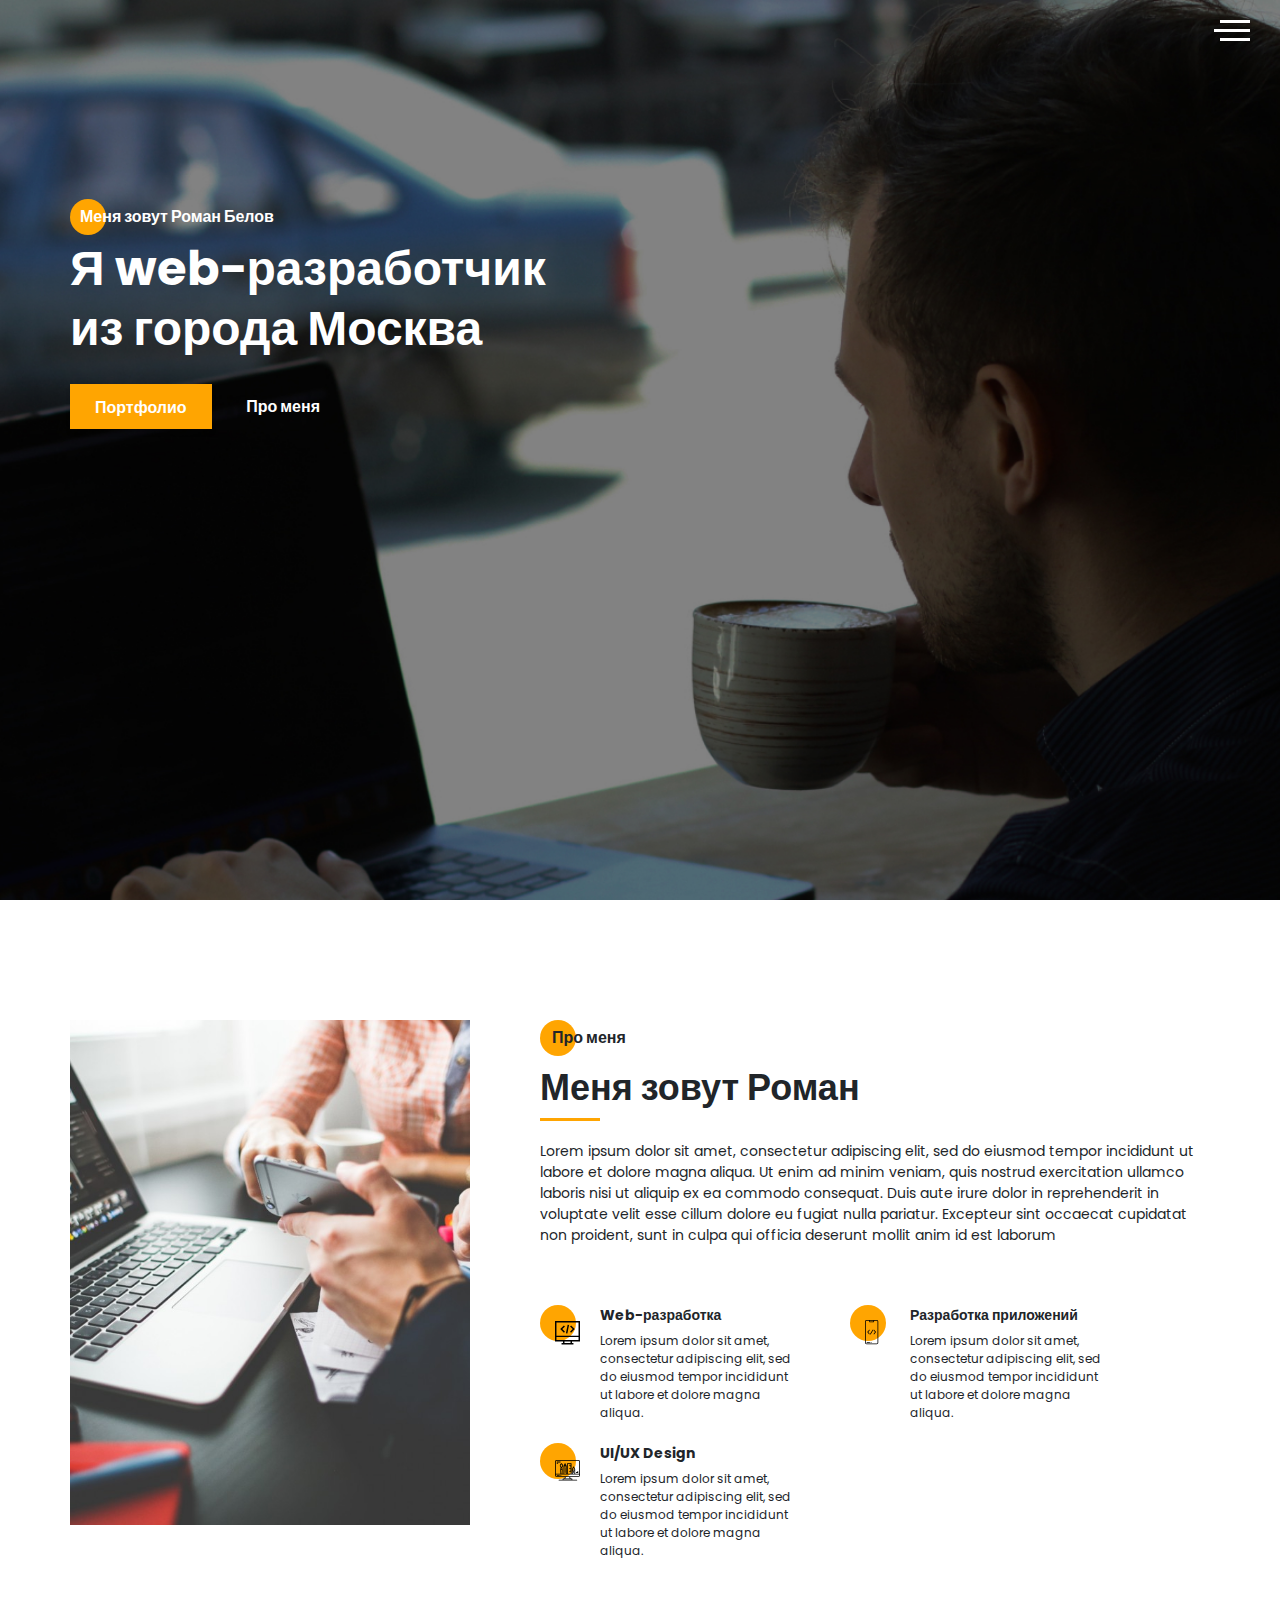
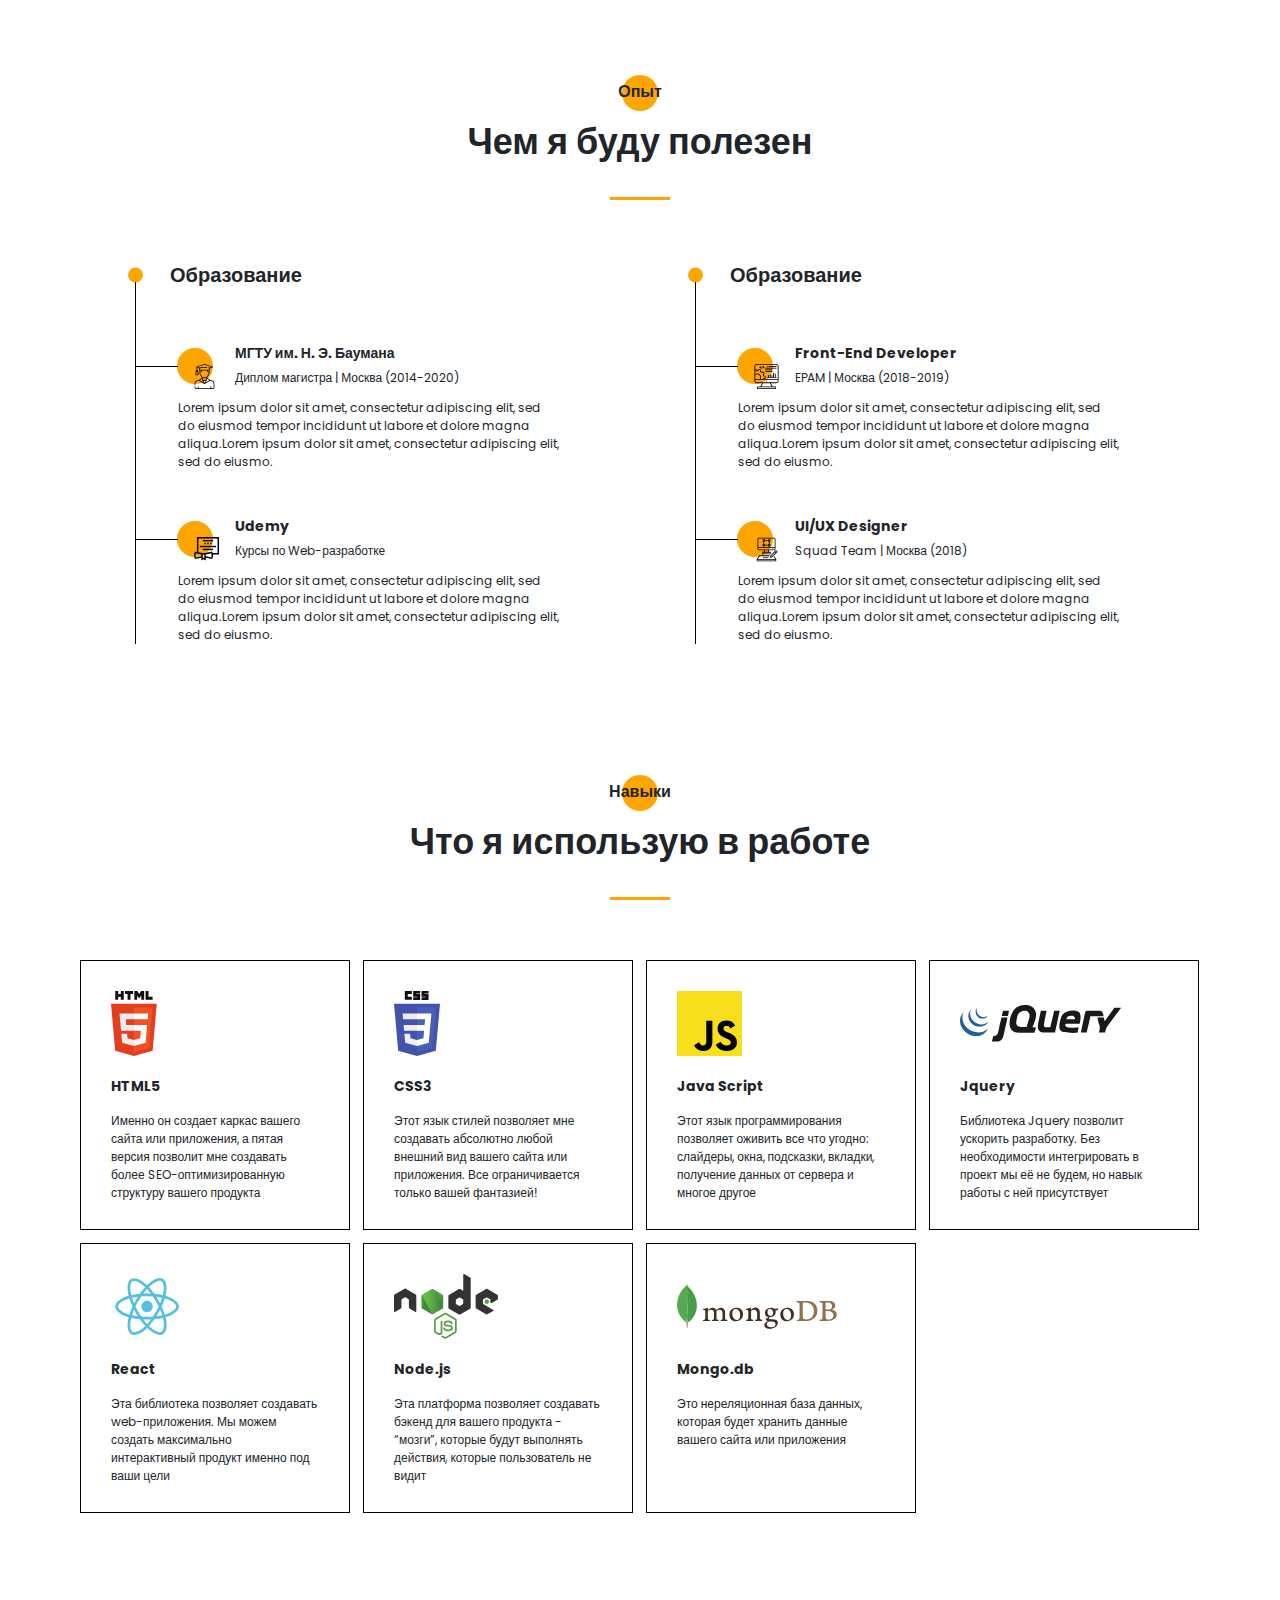
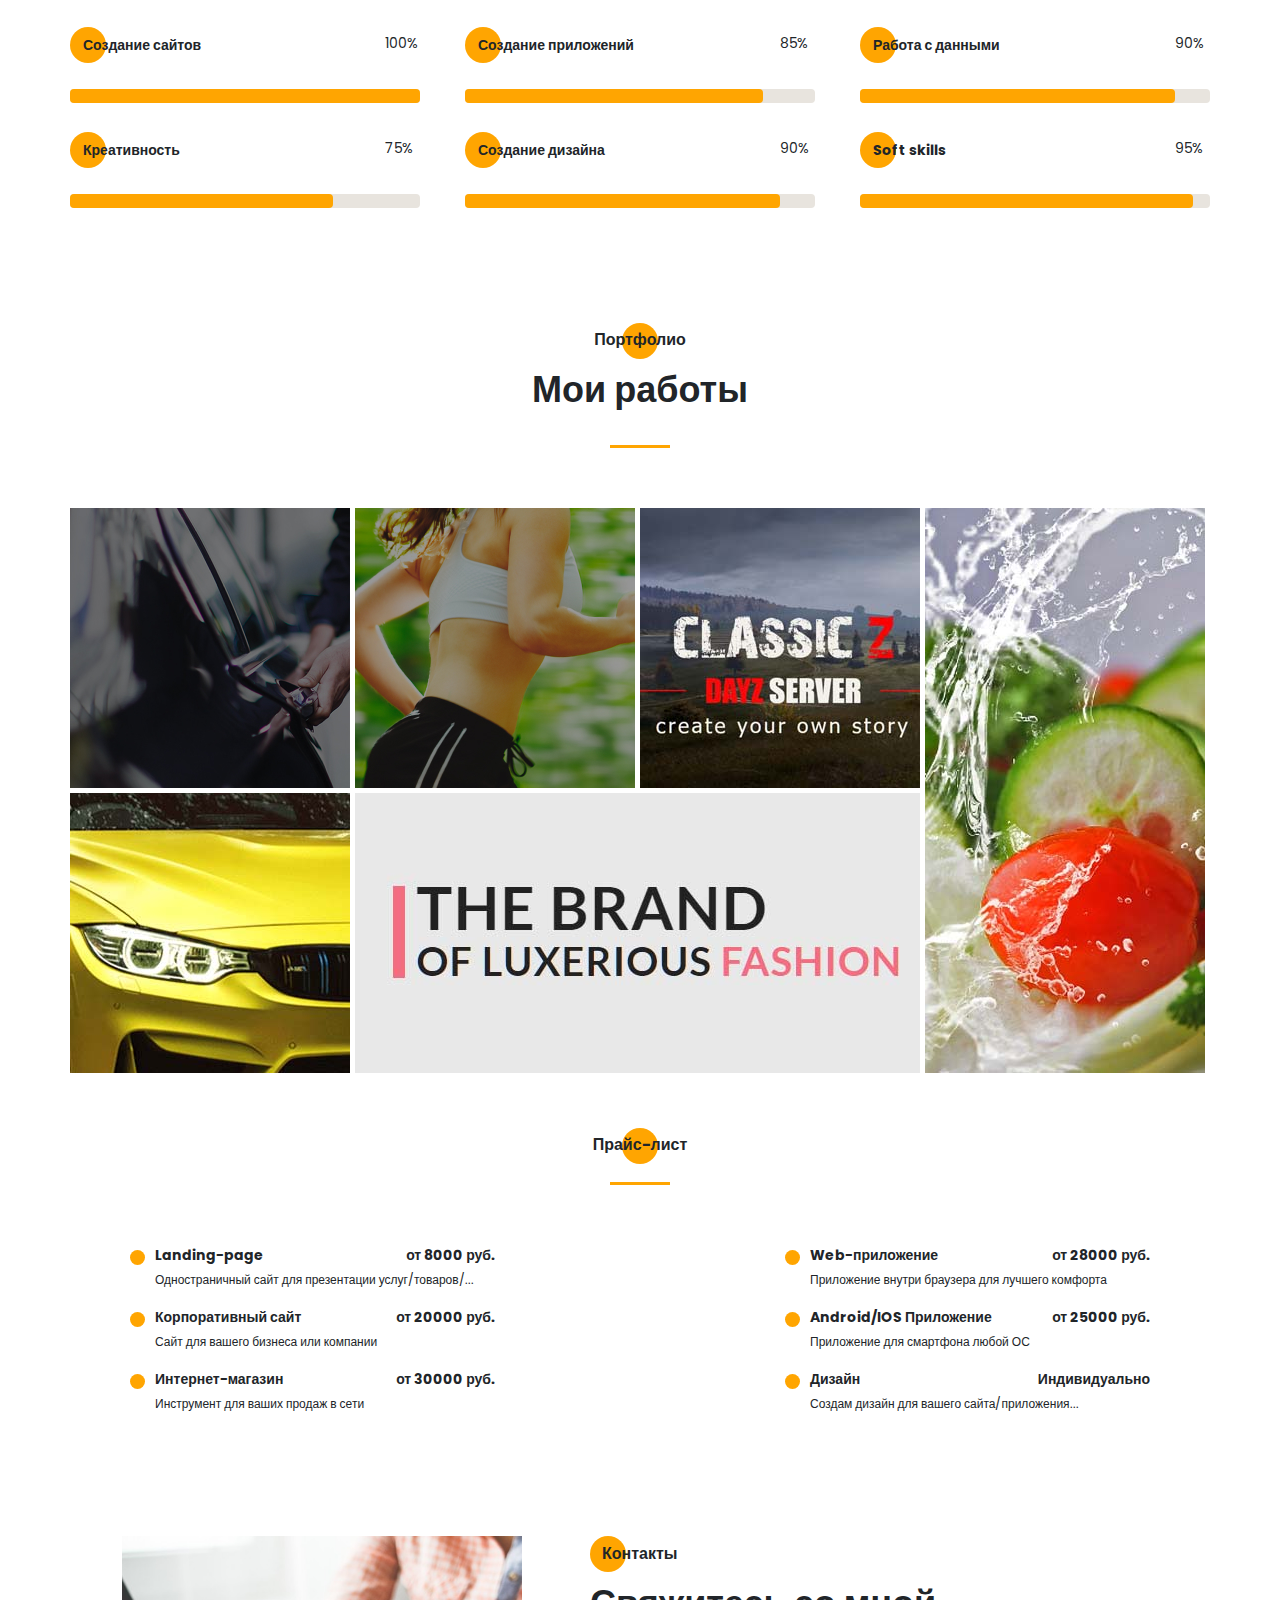
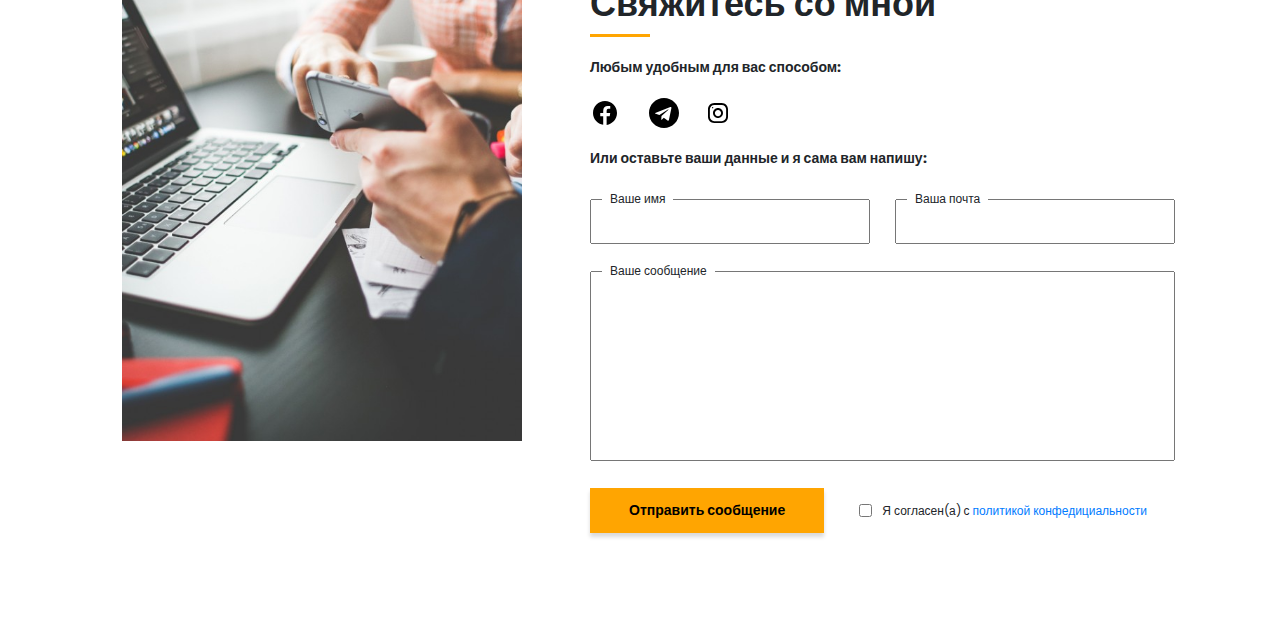
<file: index.html>
<!DOCTYPE html><html lang="ru"><head><meta charset="UTF-8"><meta name="viewport" content="width=device-width,initial-scale=1"><meta http-equiv="X-UA-Compatible" content="ie=edge"><title>Portfolio</title><meta name="title" content="Мое портфолио"><meta name="description" content="Здесь вы сможете ознакомиться с моими работами и узнать больше обо мне"><!-- Open Graph / Facebook --><meta property="og:type" content="website"><meta property="og:url" content="https://metatags.io/"><meta property="og:title" content="Мое портфолио"><meta property="og:description" content="Здесь вы сможете ознакомиться с моими работами и узнать больше обо мне"><meta property="og:image" content="https://metatags.io/assets/meta-tags-16a33a6a8531e519cc0936fbba0ad904e52d35f34a46c97a2c9f6f7dd7d336f2.png"><!-- Twitter --><meta property="twitter:card" content="summary_large_image"><meta property="twitter:url" content="https://metatags.io/"><meta property="twitter:title" content="Мое портфолио"><meta property="twitter:description" content="Здесь вы сможете ознакомиться с моими работами и узнать больше обо мне"><meta property="twitter:image" content="https://metatags.io/assets/meta-tags-16a33a6a8531e519cc0936fbba0ad904e52d35f34a46c97a2c9f6f7dd7d336f2.png"><!-- Favicon  --><link rel="apple-touch-icon" sizes="57x57" href="icons/favicon//apple-icon-57x57.png"><link rel="apple-touch-icon" sizes="60x60" href="icons/favicon//apple-icon-60x60.png"><link rel="apple-touch-icon" sizes="72x72" href="icons/favicon//apple-icon-72x72.png"><link rel="apple-touch-icon" sizes="76x76" href="icons/favicon//apple-icon-76x76.png"><link rel="apple-touch-icon" sizes="114x114" href="icons/favicon//apple-icon-114x114.png"><link rel="apple-touch-icon" sizes="120x120" href="icons/favicon//apple-icon-120x120.png"><link rel="apple-touch-icon" sizes="144x144" href="icons/favicon//apple-icon-144x144.png"><link rel="apple-touch-icon" sizes="152x152" href="icons/favicon//apple-icon-152x152.png"><link rel="apple-touch-icon" sizes="180x180" href="icons/favicon//apple-icon-180x180.png"><link rel="icon" type="image/png" sizes="192x192" href="icons/favicon//android-icon-192x192.png"><link rel="icon" type="image/png" sizes="32x32" href="icons/favicon//favicon-32x32.png"><link rel="icon" type="image/png" sizes="96x96" href="icons/favicon//favicon-96x96.png"><link rel="icon" type="image/png" sizes="16x16" href="icons/favicon//favicon-16x16.png"><link rel="manifest" href="icons/favicon//manifest.json"><meta name="msapplication-TileColor" content="#ffffff"><meta name="msapplication-TileImage" content="icons/favicon//ms-icon-144x144.png"><meta name="theme-color" content="#ffffff"><link rel="stylesheet" href="css/style.min.css"></head><body><aside class="sidepanel"><a href="" class="sidepanel__link"><svg width="20" height="20" viewBox="0 0 20 20" fill="none" xmlns="http://www.w3.org/2000/svg"><path d="M-7.46167e-07 2.92969L-1.28061e-07 17.0703C-5.74539e-08 18.6856 1.31439 20 2.92969 20L17.0703 20C18.6856 20 20 18.6856 20 17.0703L20 11.1719L12.9297 11.1719L12.9297 13.5156L9.41406 13.5156L9.41406 11.1719L7.03125 11.1719C5.09262 11.1719 3.51562 9.59488 3.51562 7.65625L3.51562 4.10156L7.03125 4.10156L7.03125 7.65625L9.41406 7.65625L9.41406 4.10156L12.9297 4.6875L12.9297 7.65625L20 7.65625L20 2.92969C20 1.31439 18.6856 -8.16774e-07 17.0703 -7.46167e-07L2.92969 -1.28061e-07C1.31439 -5.74539e-08 -8.16774e-07 1.31439 -7.46167e-07 2.92969Z" fill="#a59f9f"/></svg> </a><a href="" class="sidepanel__link"><svg width="20" height="20" viewBox="0 0 20 20" fill="none" xmlns="http://www.w3.org/2000/svg"><path d="M-6.01032e-07 6.25L-2.73196e-07 13.75C-1.22337e-07 17.2012 2.79875 20 6.25 20L13.75 20C17.2013 20 20 17.2012 20 13.75L20 6.25C20 2.79875 17.2012 -7.51891e-07 13.75 -6.01032e-07L6.25 -2.73196e-07C2.79875 -1.22337e-07 -7.51891e-07 2.79875 -6.01032e-07 6.25ZM13.75 1.875C16.1625 1.875 18.125 3.8375 18.125 6.25L18.125 13.75C18.125 16.1625 16.1625 18.125 13.75 18.125L6.25 18.125C3.8375 18.125 1.875 16.1625 1.875 13.75L1.875 6.25C1.875 3.8375 3.8375 1.875 6.25 1.875L13.75 1.875Z" fill="#a59f9f"/><path d="M5 10C5 12.7612 7.23875 15 10 15C12.7613 15 15 12.7612 15 10C15 7.23875 12.7612 5 10 5C7.23875 5 5 7.23875 5 10ZM13.125 10C13.125 11.7225 11.7225 13.125 10 13.125C8.27625 13.125 6.875 11.7225 6.875 10C6.875 8.2775 8.27625 6.875 10 6.875C11.7225 6.875 13.125 8.2775 13.125 10Z" fill="#a59f9f"/><path d="M5.29123 4.625C5.29123 4.25704 4.99295 3.95875 4.62499 3.95875C4.25703 3.95875 3.95874 4.25704 3.95874 4.625C3.95874 4.99296 4.25703 5.29125 4.62499 5.29125C4.99295 5.29125 5.29123 4.99296 5.29123 4.625Z" fill="#a59f9f"/></svg></a><a href="" class="sidepanel__link"><svg width="19" height="20" viewBox="0 0 19 20" fill="none" xmlns="http://www.w3.org/2000/svg"><path d="M-4.37114e-07 9.99951C-1.95608e-07 15.5245 4.36167 19.9995 9.74107 19.9995C14.0457 19.9995 17.6962 17.1345 18.9832 13.162C19.0749 12.662 18.7734 12.4787 18.5148 12.4787C18.2835 12.4787 17.6706 12.487 16.8585 12.4912C17.4459 15.2728 15.5517 15.8595 15.5517 15.8595C14.4274 16.3145 14.1267 16.972 14.1267 16.972C13.5228 17.8778 13.5352 16.902 13.5352 16.902C13.603 15.8978 14.5389 15.3703 14.5389 15.3703C16.0283 14.4787 15.5979 13.0295 15.3493 12.4578C14.719 12.3678 14.2903 12.1103 14.0466 11.8245C13.8029 14.0453 12.9652 16.3795 9.23304 16.3795C8.16988 16.3795 7.30085 15.992 6.61933 15.3503C6.37316 15.4628 5.3827 15.8003 4.04116 15.2628C4.04116 15.2628 3.78012 14.4253 5.03988 12.5128C4.82345 11.7128 4.71606 10.8628 4.7111 10.0128C4.71606 9.16284 4.82345 8.31285 5.03988 7.51284C3.78012 5.61285 4.04116 4.77535 4.04116 4.77535C5.3827 4.23785 6.37316 4.57534 6.61933 4.67535C7.30085 4.03785 8.16988 3.65035 9.23304 3.65035C12.9752 3.65035 13.7987 5.98784 14.0383 8.21284C14.3307 7.86284 14.928 7.53784 15.8408 7.53784C17.1444 7.53784 18.1918 7.55034 18.5082 7.55034C18.7635 7.55034 19.0683 7.37534 18.9708 6.86284C17.692 2.86201 14.0391 -0.000488895 9.74107 -0.000488707C4.36167 -0.000488472 -6.7851e-07 4.47701 -4.37114e-07 9.99951Z" fill="#a59f9f"/></svg></a><div class="sidepanel__divider"></div><div class="sidepanel__text"><span>Социальные сети</span></div></aside><div class="menu"><div class="menu__block"><div class="menu__close"><svg width="29" height="30" viewBox="0 0 29 30" fill="none" xmlns="http://www.w3.org/2000/svg"><path d="M17.1568 14.5231L28.4489 3.23075C29.1837 2.49623 29.1837 1.30861 28.4489 0.574085C27.7144 -0.160437 26.5267 -0.160437 25.7922 0.574085L14.4998 11.8665L3.20781 0.574085C2.47295 -0.160437 1.28567 -0.160437 0.551149 0.574085C-0.183716 1.30861 -0.183716 2.49623 0.551149 3.23075L11.8432 14.5231L0.551149 25.8155C-0.183716 26.55 -0.183716 27.7376 0.551149 28.4721C0.917206 28.8385 1.39852 29.0226 1.87948 29.0226C2.36045 29.0226 2.84141 28.8385 3.20781 28.4721L14.4998 17.1798L25.7922 28.4721C26.1586 28.8385 26.6396 29.0226 27.1205 29.0226C27.6015 29.0226 28.0825 28.8385 28.4489 28.4721C29.1837 27.7376 29.1837 26.55 28.4489 25.8155L17.1568 14.5231Z" fill="black"/></svg></div><nav><ul class="menu__list"><li class="menu__link"><a href="#">ПРО МЕНЯ</a></li><li class="menu__link"><a href="#">МОЙ ОПЫТ</a></li><li class="menu__link"><a href="#">МОИ НАВЫКИ</a></li><li class="menu__link"><a href="#">МОИ РАБОТЫ</a></li><li class="menu__link"><a href="#">ПРАЙС-ЛИСТ</a></li><li class="menu__link"><a href="#">КОНТАКТЫ</a></li></ul></nav><div class="menu__social"><a href="#"><svg width="20" height="19" viewBox="0 0 20 19" fill="none" xmlns="http://www.w3.org/2000/svg"><path d="M10 0C4.475 0 0 4.36167 0 9.74107C0 14.0457 2.865 17.6962 6.8375 18.9832C7.3375 19.0749 7.52083 18.7734 7.52083 18.5148C7.52083 18.2835 7.5125 17.6706 7.50833 16.8585C4.72667 17.4459 4.14 15.5517 4.14 15.5517C3.685 14.4274 3.0275 14.1267 3.0275 14.1267C2.12167 13.5228 3.0975 13.5352 3.0975 13.5352C4.10167 13.603 4.62917 14.5389 4.62917 14.5389C5.52083 16.0283 6.97 15.5979 7.54167 15.3493C7.63167 14.719 7.88917 14.2903 8.175 14.0466C5.95417 13.8029 3.62 12.9652 3.62 9.23304C3.62 8.16988 4.0075 7.30085 4.64917 6.61934C4.53667 6.37317 4.19917 5.3827 4.73667 4.04116C4.73667 4.04116 5.57417 3.78012 7.48667 5.03988C8.28667 4.82345 9.13667 4.71606 9.98667 4.7111C10.8367 4.71606 11.6867 4.82345 12.4867 5.03988C14.3867 3.78012 15.2242 4.04116 15.2242 4.04116C15.7617 5.3827 15.4242 6.37317 15.3242 6.61934C15.9617 7.30085 16.3492 8.16988 16.3492 9.23304C16.3492 12.9752 14.0117 13.7987 11.7867 14.0383C12.1367 14.3307 12.4617 14.928 12.4617 15.8408C12.4617 17.1444 12.4492 18.1918 12.4492 18.5082C12.4492 18.7635 12.6242 19.0683 13.1367 18.9708C17.1375 17.692 20 14.0391 20 9.74107C20 4.36167 15.5225 0 10 0Z" fill="white"/></svg> </a><a href="#"><svg width="20" height="20" viewBox="0 0 20 20" fill="none" xmlns="http://www.w3.org/2000/svg"><path d="M-6.01032e-07 6.25L-2.73196e-07 13.75C-1.22337e-07 17.2012 2.79875 20 6.25 20L13.75 20C17.2013 20 20 17.2012 20 13.75L20 6.25C20 2.79875 17.2012 -7.51891e-07 13.75 -6.01032e-07L6.25 -2.73196e-07C2.79875 -1.22337e-07 -7.51891e-07 2.79875 -6.01032e-07 6.25ZM13.75 1.875C16.1625 1.875 18.125 3.8375 18.125 6.25L18.125 13.75C18.125 16.1625 16.1625 18.125 13.75 18.125L6.25 18.125C3.8375 18.125 1.875 16.1625 1.875 13.75L1.875 6.25C1.875 3.8375 3.8375 1.875 6.25 1.875L13.75 1.875Z" fill="white"/><path d="M5 10C5 12.7612 7.23875 15 10 15C12.7613 15 15 12.7612 15 10C15 7.23875 12.7612 5 10 5C7.23875 5 5 7.23875 5 10ZM13.125 10C13.125 11.7225 11.7225 13.125 10 13.125C8.27625 13.125 6.875 11.7225 6.875 10C6.875 8.2775 8.27625 6.875 10 6.875C11.7225 6.875 13.125 8.2775 13.125 10Z" fill="white"/><path d="M5.29123 4.625C5.29123 4.25704 4.99295 3.95875 4.62499 3.95875C4.25703 3.95875 3.95874 4.25704 3.95874 4.625C3.95874 4.99296 4.25703 5.29125 4.62499 5.29125C4.99295 5.29125 5.29123 4.99296 5.29123 4.625Z" fill="white"/></svg> </a><a href="#"><svg width="20" height="20" viewBox="0 0 20 20" fill="none" xmlns="http://www.w3.org/2000/svg"><path d="M17.0698 0L2.9292 0C1.3139 0 -0.000488281 1.31439 -0.000488281 2.92969L-0.000488281 17.0703C-0.000488281 18.6856 1.3139 20 2.9292 20L8.82764 20L8.82764 12.9297L6.48389 12.9297L6.48389 9.41406L8.82764 9.41406L8.82764 7.03125C8.82764 5.09262 10.4046 3.51563 12.3433 3.51563L15.8979 3.51563L15.8979 7.03125L12.3433 7.03125L12.3433 9.41406L15.8979 9.41406L15.312 12.9297L12.3433 12.9297L12.3433 20L17.0698 20C18.6851 20 19.9995 18.6856 19.9995 17.0703L19.9995 2.92969C19.9995 1.31439 18.6851 0 17.0698 0Z" fill="white"/></svg></a></div></div><div class="menu__overlay"></div></div><section class="promo"><div class="hamburger"><span></span> <span class="long"></span> <span></span></div><div class="container"><div class="title title_fz16 promo__subtitle">Меня зовут Роман Белов</div><h1 class="title title_fz48 promo__title">Я web-разработчик из города Москва</h1><div class="promo__btns"><a href="#" class="promo__link btn">Портфолио</a> <a href="#" class="promo__link">Про меня</a></div></div></section><section class="about"><div class="container"><div class="about__wrapper"><div class="about__photo"><img src="img/pexels-photo.jpg" alt="photo"></div><div class="about__descr"><h2 class="title title_fz16 about__title">Про меня</h2><div class="title title_fz36 about__subtitle">Меня зовут Роман</div><div class="divider"></div><p class="about__text">Lorem ipsum dolor sit amet, consectetur adipiscing elit, sed do eiusmod tempor incididunt ut labore et dolore magna aliqua. Ut enim ad minim veniam, quis nostrud exercitation ullamco laboris nisi ut aliquip ex ea commodo consequat. Duis aute irure dolor in reprehenderit in voluptate velit esse cillum dolore eu fugiat nulla pariatur. Excepteur sint occaecat cupidatat non proident, sunt in culpa qui officia deserunt mollit anim id est laborum</p></div><div class="about__skills"><div class="about__skills-item"><div class="about__skills-circle"><img src="icons/about_me/web_development.svg" alt="web-dev"></div><div><div class="title title_fz14">Web-разработка</div><div class="about__skills-text">Lorem ipsum dolor sit amet, consectetur adipiscing elit, sed do eiusmod tempor incididunt ut labore et dolore magna aliqua.</div></div></div><div class="about__skills-item"><div class="about__skills-circle"><img src="icons/about_me/mobile_dev.svg" alt="mobile-dev"></div><div><div class="title title_fz14">Разработка приложений</div><div class="about__skills-text">Lorem ipsum dolor sit amet, consectetur adipiscing elit, sed do eiusmod tempor incididunt ut labore et dolore magna aliqua.</div></div></div><div class="about__skills-item"><div class="about__skills-circle"><img src="icons/about_me/design.svg" alt="web-dev"></div><div><div class="title title_fz14">UI/UX Design</div><div class="about__skills-text">Lorem ipsum dolor sit amet, consectetur adipiscing elit, sed do eiusmod tempor incididunt ut labore et dolore magna aliqua.</div></div></div></div></div></div></section><section class="resume"><div class="container"><h2 class="title title_fz16 title__section-title">Опыт</h2><div class="title title_fz36 title__section-subtitle">Чем я буду полезен</div><div class="divider"></div><div class="resume__wrapper"><div class="resume__column"><h3 class="title title_fz20 resume__column-title">Образование</h3><ul><li><div class="resume__item"><div class="resume__item-head"><div class="resume__item-icon"><img src="icons/experience/university.svg" alt="university"></div><h4 class="title title_fz14">МГТУ им. Н. Э. Баумана</h4><div class="resume__item-location">Диплом магистра | Москва (2014-2020)</div></div><div class="resume__item-body">Lorem ipsum dolor sit amet, consectetur adipiscing elit, sed do eiusmod tempor incididunt ut labore et dolore magna aliqua.Lorem ipsum dolor sit amet, consectetur adipiscing elit, sed do eiusmo.</div></div></li><li><div class="resume__item"><div class="resume__item-head"><div class="resume__item-icon"><img src="icons/experience/courses.svg" alt="university"></div><h4 class="title title_fz14">Udemy</h4><div class="resume__item-location">Курсы по Web-разработке</div></div><div class="resume__item-body">Lorem ipsum dolor sit amet, consectetur adipiscing elit, sed do eiusmod tempor incididunt ut labore et dolore magna aliqua.Lorem ipsum dolor sit amet, consectetur adipiscing elit, sed do eiusmo.</div></div></li></ul></div><div class="resume__column"><h3 class="title title_fz20 resume__column-title">Образование</h3><ul><li><div class="resume__item"><div class="resume__item-head"><div class="resume__item-icon"><img src="icons/experience/developer.svg" alt="university"></div><h4 class="title title_fz14">Front-End Developer</h4><div class="resume__item-location">EPAM | Москва (2018-2019)</div></div><div class="resume__item-body">Lorem ipsum dolor sit amet, consectetur adipiscing elit, sed do eiusmod tempor incididunt ut labore et dolore magna aliqua.Lorem ipsum dolor sit amet, consectetur adipiscing elit, sed do eiusmo.</div></div></li><li><div class="resume__item"><div class="resume__item-head"><div class="resume__item-icon"><img src="icons/experience/designer.svg" alt="university"></div><h4 class="title title_fz14">UI/UX Designer</h4><div class="resume__item-location">Squad Team | Москва (2018)</div></div><div class="resume__item-body">Lorem ipsum dolor sit amet, consectetur adipiscing elit, sed do eiusmod tempor incididunt ut labore et dolore magna aliqua.Lorem ipsum dolor sit amet, consectetur adipiscing elit, sed do eiusmo.</div></div></li></ul></div><div class="resume__column"></div></div></div></section><section class="skills"><div class="container"><h2 class="title title_fz16 title__section-title">Навыки</h2><div class="title title_fz36 title__section-subtitle">Что я использую в работе</div><div class="divider"></div><div class="skills__items"><div class="skills__item"><div class="skills__item-img"><img src="icons/skills/html5.svg" alt="html5"></div><h3 class="title title_fz14">HTML5</h3><p>Именно он создает каркас вашего сайта или приложения, а пятая версия позволит мне создавать более SEO-оптимизированную структуру вашего продукта</p></div><div class="skills__item"><div class="skills__item-img"><img src="icons/skills/css3.svg" alt="css3"></div><h3 class="title title_fz14">CSS3</h3><p>Этот язык стилей позволяет мне создавать абсолютно любой внешний вид вашего сайта или приложения. Все ограничивается только вашей фантазией!</p></div><div class="skills__item"><div class="skills__item-img"><img src="icons/skills/js.svg" alt="java script"></div><h3 class="title title_fz14">Java Script</h3><p>Этот язык программирования позволяет оживить все что угодно: слайдеры, окна, подсказки, вкладки, получение данных от сервера и многое другое</p></div><div class="skills__item"><div class="skills__item-img"><img src="icons/skills/jquery.svg" alt="Jquery"></div><h3 class="title title_fz14">Jquery</h3><p>Библиотека Jquery позволит ускорить разработку. Без необходимости интегрировать в проект мы её не будем, но навык работы с ней присутствует</p></div><div class="skills__item"><div class="skills__item-img"><img src="icons/skills/react.svg" alt="React"></div><h3 class="title title_fz14">React</h3><p>Эта библиотека позволяет создавать web-приложения. Мы можем создать максимально интерактивный продукт именно под ваши цели</p></div><div class="skills__item"><div class="skills__item-img"><img src="icons/skills/node.js.svg" alt="Node.js"></div><h3 class="title title_fz14">Node.js</h3><p>Эта платформа позволяет создавать бэкенд для вашего продукта - “мозги”, которые будут выполнять действия, которые пользователь не видит</p></div><div class="skills__item"><div class="skills__item-img"><img src="icons/skills/mongo.db.svg" alt="Mongo.db"></div><h3 class="title title_fz14">Mongo.db</h3><p>Это нереляционная база данных, которая будет хранить данные вашего сайта или приложения</p></div></div><div class="skills__ratings"><div class="skills__ratings-item"><div class="title title_fz14 skills__ratings-title">Создание сайтов</div><div class="skills__ratings-counter">100%</div><div class="skills__ratings-line"><span></span></div></div><div class="skills__ratings-item"><div class="title title_fz14 skills__ratings-title">Создание приложений</div><div class="skills__ratings-counter">85%</div><div class="skills__ratings-line"><span></span></div></div><div class="skills__ratings-item"><div class="title title_fz14 skills__ratings-title">Работа с данными</div><div class="skills__ratings-counter">90%</div><div class="skills__ratings-line"><span></span></div></div><div class="skills__ratings-item"><div class="title title_fz14 skills__ratings-title">Креативность</div><div class="skills__ratings-counter">75%</div><div class="skills__ratings-line"><span></span></div></div><div class="skills__ratings-item"><div class="title title_fz14 skills__ratings-title">Создание дизайна</div><div class="skills__ratings-counter">90%</div><div class="skills__ratings-line"><span></span></div></div><div class="skills__ratings-item"><div class="title title_fz14 skills__ratings-title">Soft skills</div><div class="skills__ratings-counter">95%</div><div class="skills__ratings-line"><span style="width: 95%"></span></div></div></div></div></section><section class="portfolio"><div class="container"><h2 class="title title_fz16 title__section-title">Портфолио</h2><div class="title title_fz36 title__section-subtitle">Мои работы</div><div class="divider"></div><div class="portfolio__wrapper"><a href="portfolio/Uber/index.html" class="portfolio__item"><img src="img/works/uber.jpg" alt="uber"> </a><a href="portfolio/Watch/index.html" class="portfolio__item"><img src="img/works/pulse.jpg" alt="pulse"> </a><a href="portfolio/dayz/index.html" class="portfolio__item"><img src="img/works/dayz.jpg" alt="test"> </a><a href="portfolio/Food/index.html" class="portfolio__item vertical"><img src="img/works/Food.jpg" alt="test"> </a><a href="portfolio/taxi/index.html" class="portfolio__item"><img src="img/works//taxi.jpg" alt="test"> </a><a href="portfolio/Shop/index.html" class="portfolio__item horizonal"><img src="img/works/shop.jpg" alt="test"></a></div></div></section><section class="price"><div class="container"><h2 class="title title_fz16 title__section-title">Прайс-лист</h2><div class="divider"></div><div class="price__wrapper"><div class="price__item"><div class="price__type">Landing-page</div><div class="price__count">от 8000 руб.</div><div class="price__descr">Одностраничный сайт для презентации услуг/товаров/...</div></div><div class="price__item"><div class="price__type">Web-приложение</div><div class="price__count">от 28000 руб.</div><div class="price__descr">Приложение внутри браузера для лучшего комфорта</div></div><div class="price__item"><div class="price__type">Корпоративный сайт</div><div class="price__count">от 20000 руб.</div><div class="price__descr">Сайт для вашего бизнеса или компании</div></div><div class="price__item"><div class="price__type">Android/IOS Приложение</div><div class="price__count">от 25000 руб.</div><div class="price__descr">Приложение для смартфона любой ОС</div></div><div class="price__item"><div class="price__type">Интернет-магазин</div><div class="price__count">от 30000 руб.</div><div class="price__descr">Инструмент для ваших продаж в сети</div></div><div class="price__item"><div class="price__type">Дизайн</div><div class="price__count">Индивидуально</div><div class="price__descr">Создам дизайн для вашего сайта/приложения...</div></div></div></div></section><section class="contacts"><div class="container"><div class="contacts__wrapper"><div class="about__photo"><img src="img/pexels-photo.jpg" alt="photo"></div><div class="contacts__descr"><h2 class="title title_fz16 contacts__title">Контакты</h2><div class="title title_fz36 contacts__subtitle">Свяжитесь со мной</div><div class="divider"></div><div class="title title_fz14 contacts__text">Любым удобным для вас способом:</div><div class="contacts__social"><a href="" class="contacts__link"><img src="icons/social/facebook.svg" alt="facebook"> </a><a href="" class="contacts__link"><img src="icons/social/telegram.svg" alt="telegram"> </a><a href="" class="contacts__link"><img src="icons/social/instagram.svg" alt="instagram"></a></div><div class="title title_fz14 contacts__text">Или оставьте ваши данные и я сама вам напишу:</div><form action="#" class="contacts__form"><div class="contacts__input"><input name="name" id="name" type="text"> <label for="name">Ваше имя</label></div><div class="contacts__input"><input name="email" id="email" type="email"> <label for="email">Ваша почта</label></div><div class="contacts__textarea"><textarea name="text" id="text"></textarea> <label for="text">Ваше сообщение</label></div><div class="contacts__triggers"><button class="contacts__btn btn">Отправить сообщение</button><div class="contacts__police"><input required type="checkbox"> <span>Я согласен(а) с <a href="police.html">политикой конфедициальности</a></span></div></div></form></div></div></div></section><script src="js/script.js"></script></body></html>
</file>
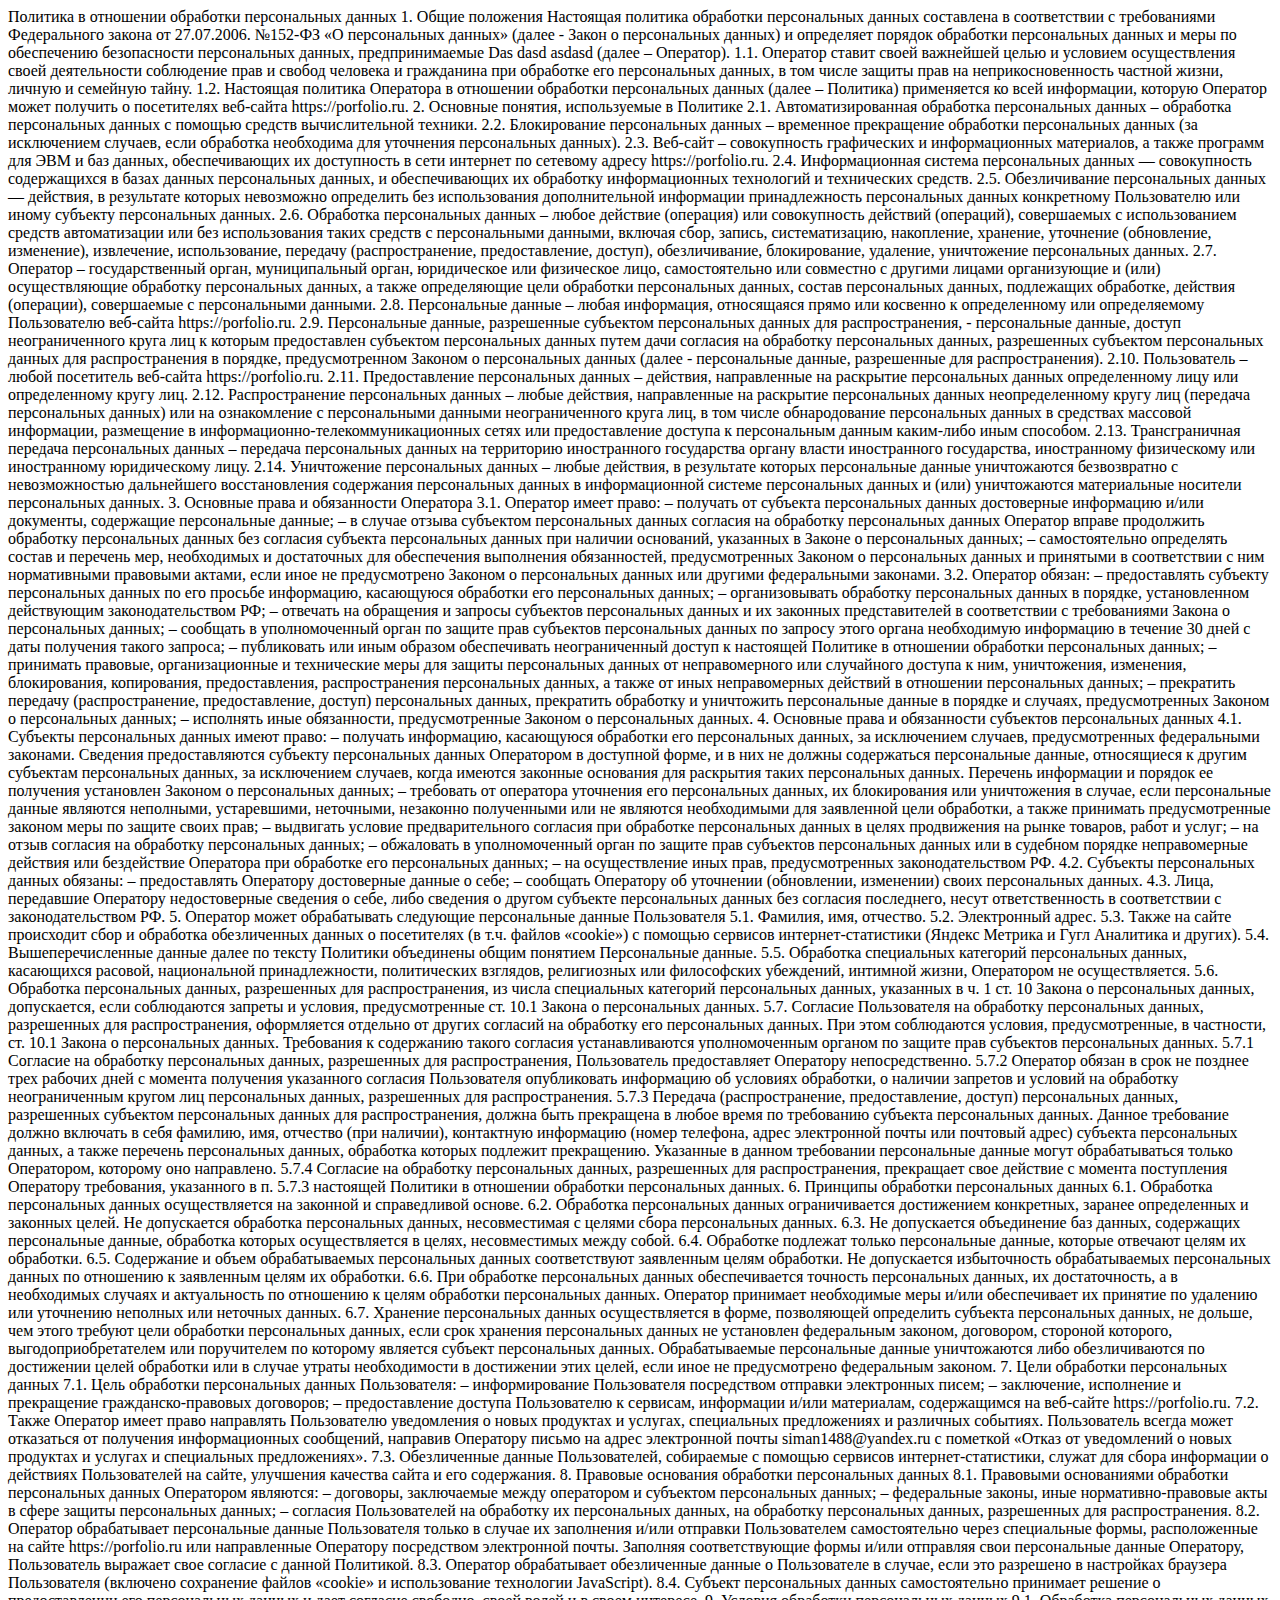
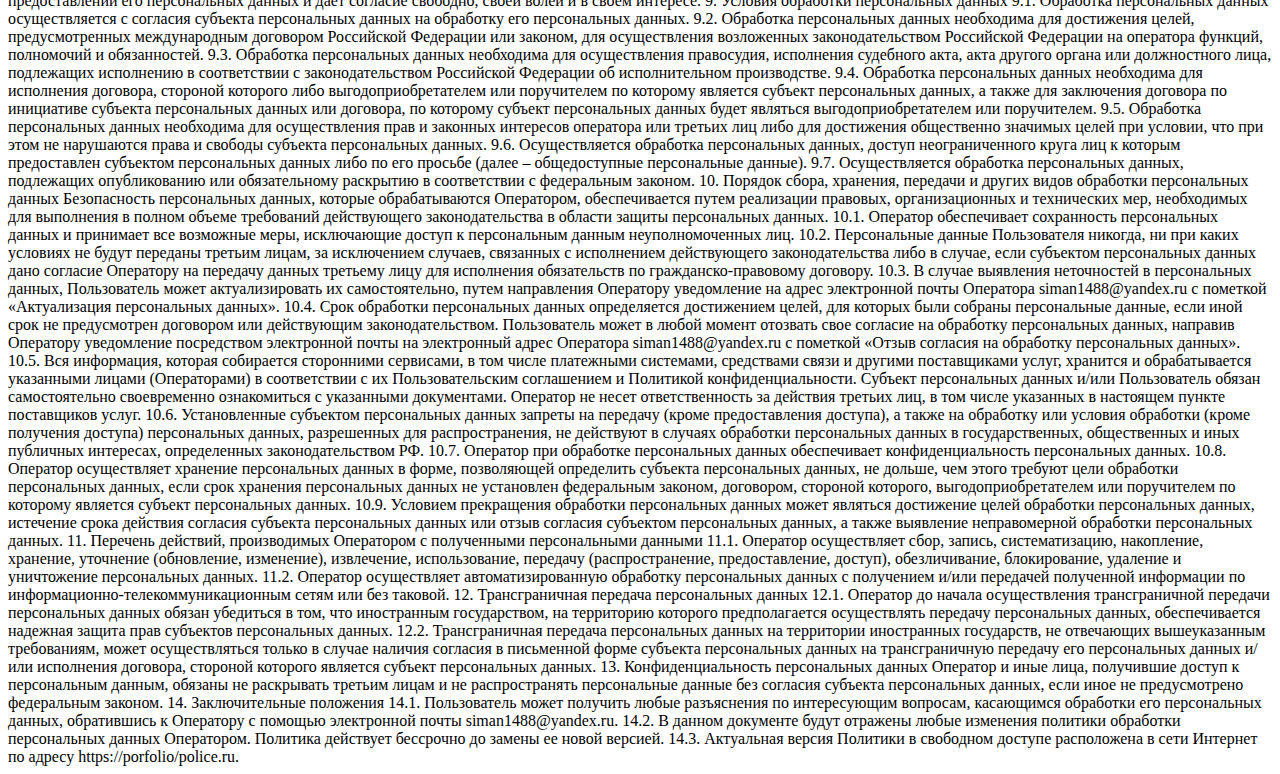
<file: police.html>
<!DOCTYPE html><html lang="en"><head><meta charset="UTF-8"><meta http-equiv="X-UA-Compatible" content="IE=edge"><meta name="viewport" content="width=device-width,initial-scale=1"><title>Police</title></head><body>Политика в отношении обработки персональных данных 1. Общие положения Настоящая политика обработки персональных данных составлена в соответствии с требованиями Федерального закона от 27.07.2006. №152-ФЗ «О персональных данных» (далее - Закон о персональных данных) и определяет порядок обработки персональных данных и меры по обеспечению безопасности персональных данных, предпринимаемые Das dasd asdasd (далее – Оператор). 1.1. Оператор ставит своей важнейшей целью и условием осуществления своей деятельности соблюдение прав и свобод человека и гражданина при обработке его персональных данных, в том числе защиты прав на неприкосновенность частной жизни, личную и семейную тайну. 1.2. Настоящая политика Оператора в отношении обработки персональных данных (далее – Политика) применяется ко всей информации, которую Оператор может получить о посетителях веб-сайта https://porfolio.ru. 2. Основные понятия, используемые в Политике 2.1. Автоматизированная обработка персональных данных – обработка персональных данных с помощью средств вычислительной техники. 2.2. Блокирование персональных данных – временное прекращение обработки персональных данных (за исключением случаев, если обработка необходима для уточнения персональных данных). 2.3. Веб-сайт – совокупность графических и информационных материалов, а также программ для ЭВМ и баз данных, обеспечивающих их доступность в сети интернет по сетевому адресу https://porfolio.ru. 2.4. Информационная система персональных данных — совокупность содержащихся в базах данных персональных данных, и обеспечивающих их обработку информационных технологий и технических средств. 2.5. Обезличивание персональных данных — действия, в результате которых невозможно определить без использования дополнительной информации принадлежность персональных данных конкретному Пользователю или иному субъекту персональных данных. 2.6. Обработка персональных данных – любое действие (операция) или совокупность действий (операций), совершаемых с использованием средств автоматизации или без использования таких средств с персональными данными, включая сбор, запись, систематизацию, накопление, хранение, уточнение (обновление, изменение), извлечение, использование, передачу (распространение, предоставление, доступ), обезличивание, блокирование, удаление, уничтожение персональных данных. 2.7. Оператор – государственный орган, муниципальный орган, юридическое или физическое лицо, самостоятельно или совместно с другими лицами организующие и (или) осуществляющие обработку персональных данных, а также определяющие цели обработки персональных данных, состав персональных данных, подлежащих обработке, действия (операции), совершаемые с персональными данными. 2.8. Персональные данные – любая информация, относящаяся прямо или косвенно к определенному или определяемому Пользователю веб-сайта https://porfolio.ru. 2.9. Персональные данные, разрешенные субъектом персональных данных для распространения, - персональные данные, доступ неограниченного круга лиц к которым предоставлен субъектом персональных данных путем дачи согласия на обработку персональных данных, разрешенных субъектом персональных данных для распространения в порядке, предусмотренном Законом о персональных данных (далее - персональные данные, разрешенные для распространения). 2.10. Пользователь – любой посетитель веб-сайта https://porfolio.ru. 2.11. Предоставление персональных данных – действия, направленные на раскрытие персональных данных определенному лицу или определенному кругу лиц. 2.12. Распространение персональных данных – любые действия, направленные на раскрытие персональных данных неопределенному кругу лиц (передача персональных данных) или на ознакомление с персональными данными неограниченного круга лиц, в том числе обнародование персональных данных в средствах массовой информации, размещение в информационно-телекоммуникационных сетях или предоставление доступа к персональным данным каким-либо иным способом. 2.13. Трансграничная передача персональных данных – передача персональных данных на территорию иностранного государства органу власти иностранного государства, иностранному физическому или иностранному юридическому лицу. 2.14. Уничтожение персональных данных – любые действия, в результате которых персональные данные уничтожаются безвозвратно с невозможностью дальнейшего восстановления содержания персональных данных в информационной системе персональных данных и (или) уничтожаются материальные носители персональных данных. 3. Основные права и обязанности Оператора 3.1. Оператор имеет право: – получать от субъекта персональных данных достоверные информацию и/или документы, содержащие персональные данные; – в случае отзыва субъектом персональных данных согласия на обработку персональных данных Оператор вправе продолжить обработку персональных данных без согласия субъекта персональных данных при наличии оснований, указанных в Законе о персональных данных; – самостоятельно определять состав и перечень мер, необходимых и достаточных для обеспечения выполнения обязанностей, предусмотренных Законом о персональных данных и принятыми в соответствии с ним нормативными правовыми актами, если иное не предусмотрено Законом о персональных данных или другими федеральными законами. 3.2. Оператор обязан: – предоставлять субъекту персональных данных по его просьбе информацию, касающуюся обработки его персональных данных; – организовывать обработку персональных данных в порядке, установленном действующим законодательством РФ; – отвечать на обращения и запросы субъектов персональных данных и их законных представителей в соответствии с требованиями Закона о персональных данных; – сообщать в уполномоченный орган по защите прав субъектов персональных данных по запросу этого органа необходимую информацию в течение 30 дней с даты получения такого запроса; – публиковать или иным образом обеспечивать неограниченный доступ к настоящей Политике в отношении обработки персональных данных; – принимать правовые, организационные и технические меры для защиты персональных данных от неправомерного или случайного доступа к ним, уничтожения, изменения, блокирования, копирования, предоставления, распространения персональных данных, а также от иных неправомерных действий в отношении персональных данных; – прекратить передачу (распространение, предоставление, доступ) персональных данных, прекратить обработку и уничтожить персональные данные в порядке и случаях, предусмотренных Законом о персональных данных; – исполнять иные обязанности, предусмотренные Законом о персональных данных. 4. Основные права и обязанности субъектов персональных данных 4.1. Субъекты персональных данных имеют право: – получать информацию, касающуюся обработки его персональных данных, за исключением случаев, предусмотренных федеральными законами. Сведения предоставляются субъекту персональных данных Оператором в доступной форме, и в них не должны содержаться персональные данные, относящиеся к другим субъектам персональных данных, за исключением случаев, когда имеются законные основания для раскрытия таких персональных данных. Перечень информации и порядок ее получения установлен Законом о персональных данных; – требовать от оператора уточнения его персональных данных, их блокирования или уничтожения в случае, если персональные данные являются неполными, устаревшими, неточными, незаконно полученными или не являются необходимыми для заявленной цели обработки, а также принимать предусмотренные законом меры по защите своих прав; – выдвигать условие предварительного согласия при обработке персональных данных в целях продвижения на рынке товаров, работ и услуг; – на отзыв согласия на обработку персональных данных; – обжаловать в уполномоченный орган по защите прав субъектов персональных данных или в судебном порядке неправомерные действия или бездействие Оператора при обработке его персональных данных; – на осуществление иных прав, предусмотренных законодательством РФ. 4.2. Субъекты персональных данных обязаны: – предоставлять Оператору достоверные данные о себе; – сообщать Оператору об уточнении (обновлении, изменении) своих персональных данных. 4.3. Лица, передавшие Оператору недостоверные сведения о себе, либо сведения о другом субъекте персональных данных без согласия последнего, несут ответственность в соответствии с законодательством РФ. 5. Оператор может обрабатывать следующие персональные данные Пользователя 5.1. Фамилия, имя, отчество. 5.2. Электронный адрес. 5.3. Также на сайте происходит сбор и обработка обезличенных данных о посетителях (в т.ч. файлов «cookie») с помощью сервисов интернет-статистики (Яндекс Метрика и Гугл Аналитика и других). 5.4. Вышеперечисленные данные далее по тексту Политики объединены общим понятием Персональные данные. 5.5. Обработка специальных категорий персональных данных, касающихся расовой, национальной принадлежности, политических взглядов, религиозных или философских убеждений, интимной жизни, Оператором не осуществляется. 5.6. Обработка персональных данных, разрешенных для распространения, из числа специальных категорий персональных данных, указанных в ч. 1 ст. 10 Закона о персональных данных, допускается, если соблюдаются запреты и условия, предусмотренные ст. 10.1 Закона о персональных данных. 5.7. Согласие Пользователя на обработку персональных данных, разрешенных для распространения, оформляется отдельно от других согласий на обработку его персональных данных. При этом соблюдаются условия, предусмотренные, в частности, ст. 10.1 Закона о персональных данных. Требования к содержанию такого согласия устанавливаются уполномоченным органом по защите прав субъектов персональных данных. 5.7.1 Согласие на обработку персональных данных, разрешенных для распространения, Пользователь предоставляет Оператору непосредственно. 5.7.2 Оператор обязан в срок не позднее трех рабочих дней с момента получения указанного согласия Пользователя опубликовать информацию об условиях обработки, о наличии запретов и условий на обработку неограниченным кругом лиц персональных данных, разрешенных для распространения. 5.7.3 Передача (распространение, предоставление, доступ) персональных данных, разрешенных субъектом персональных данных для распространения, должна быть прекращена в любое время по требованию субъекта персональных данных. Данное требование должно включать в себя фамилию, имя, отчество (при наличии), контактную информацию (номер телефона, адрес электронной почты или почтовый адрес) субъекта персональных данных, а также перечень персональных данных, обработка которых подлежит прекращению. Указанные в данном требовании персональные данные могут обрабатываться только Оператором, которому оно направлено. 5.7.4 Согласие на обработку персональных данных, разрешенных для распространения, прекращает свое действие с момента поступления Оператору требования, указанного в п. 5.7.3 настоящей Политики в отношении обработки персональных данных. 6. Принципы обработки персональных данных 6.1. Обработка персональных данных осуществляется на законной и справедливой основе. 6.2. Обработка персональных данных ограничивается достижением конкретных, заранее определенных и законных целей. Не допускается обработка персональных данных, несовместимая с целями сбора персональных данных. 6.3. Не допускается объединение баз данных, содержащих персональные данные, обработка которых осуществляется в целях, несовместимых между собой. 6.4. Обработке подлежат только персональные данные, которые отвечают целям их обработки. 6.5. Содержание и объем обрабатываемых персональных данных соответствуют заявленным целям обработки. Не допускается избыточность обрабатываемых персональных данных по отношению к заявленным целям их обработки. 6.6. При обработке персональных данных обеспечивается точность персональных данных, их достаточность, а в необходимых случаях и актуальность по отношению к целям обработки персональных данных. Оператор принимает необходимые меры и/или обеспечивает их принятие по удалению или уточнению неполных или неточных данных. 6.7. Хранение персональных данных осуществляется в форме, позволяющей определить субъекта персональных данных, не дольше, чем этого требуют цели обработки персональных данных, если срок хранения персональных данных не установлен федеральным законом, договором, стороной которого, выгодоприобретателем или поручителем по которому является субъект персональных данных. Обрабатываемые персональные данные уничтожаются либо обезличиваются по достижении целей обработки или в случае утраты необходимости в достижении этих целей, если иное не предусмотрено федеральным законом. 7. Цели обработки персональных данных 7.1. Цель обработки персональных данных Пользователя: – информирование Пользователя посредством отправки электронных писем; – заключение, исполнение и прекращение гражданско-правовых договоров; – предоставление доступа Пользователю к сервисам, информации и/или материалам, содержащимся на веб-сайте https://porfolio.ru. 7.2. Также Оператор имеет право направлять Пользователю уведомления о новых продуктах и услугах, специальных предложениях и различных событиях. Пользователь всегда может отказаться от получения информационных сообщений, направив Оператору письмо на адрес электронной почты siman1488@yandex.ru с пометкой «Отказ от уведомлений о новых продуктах и услугах и специальных предложениях». 7.3. Обезличенные данные Пользователей, собираемые с помощью сервисов интернет-статистики, служат для сбора информации о действиях Пользователей на сайте, улучшения качества сайта и его содержания. 8. Правовые основания обработки персональных данных 8.1. Правовыми основаниями обработки персональных данных Оператором являются: – договоры, заключаемые между оператором и субъектом персональных данных; – федеральные законы, иные нормативно-правовые акты в сфере защиты персональных данных; – согласия Пользователей на обработку их персональных данных, на обработку персональных данных, разрешенных для распространения. 8.2. Оператор обрабатывает персональные данные Пользователя только в случае их заполнения и/или отправки Пользователем самостоятельно через специальные формы, расположенные на сайте https://porfolio.ru или направленные Оператору посредством электронной почты. Заполняя соответствующие формы и/или отправляя свои персональные данные Оператору, Пользователь выражает свое согласие с данной Политикой. 8.3. Оператор обрабатывает обезличенные данные о Пользователе в случае, если это разрешено в настройках браузера Пользователя (включено сохранение файлов «cookie» и использование технологии JavaScript). 8.4. Субъект персональных данных самостоятельно принимает решение о предоставлении его персональных данных и дает согласие свободно, своей волей и в своем интересе. 9. Условия обработки персональных данных 9.1. Обработка персональных данных осуществляется с согласия субъекта персональных данных на обработку его персональных данных. 9.2. Обработка персональных данных необходима для достижения целей, предусмотренных международным договором Российской Федерации или законом, для осуществления возложенных законодательством Российской Федерации на оператора функций, полномочий и обязанностей. 9.3. Обработка персональных данных необходима для осуществления правосудия, исполнения судебного акта, акта другого органа или должностного лица, подлежащих исполнению в соответствии с законодательством Российской Федерации об исполнительном производстве. 9.4. Обработка персональных данных необходима для исполнения договора, стороной которого либо выгодоприобретателем или поручителем по которому является субъект персональных данных, а также для заключения договора по инициативе субъекта персональных данных или договора, по которому субъект персональных данных будет являться выгодоприобретателем или поручителем. 9.5. Обработка персональных данных необходима для осуществления прав и законных интересов оператора или третьих лиц либо для достижения общественно значимых целей при условии, что при этом не нарушаются права и свободы субъекта персональных данных. 9.6. Осуществляется обработка персональных данных, доступ неограниченного круга лиц к которым предоставлен субъектом персональных данных либо по его просьбе (далее – общедоступные персональные данные). 9.7. Осуществляется обработка персональных данных, подлежащих опубликованию или обязательному раскрытию в соответствии с федеральным законом. 10. Порядок сбора, хранения, передачи и других видов обработки персональных данных Безопасность персональных данных, которые обрабатываются Оператором, обеспечивается путем реализации правовых, организационных и технических мер, необходимых для выполнения в полном объеме требований действующего законодательства в области защиты персональных данных. 10.1. Оператор обеспечивает сохранность персональных данных и принимает все возможные меры, исключающие доступ к персональным данным неуполномоченных лиц. 10.2. Персональные данные Пользователя никогда, ни при каких условиях не будут переданы третьим лицам, за исключением случаев, связанных с исполнением действующего законодательства либо в случае, если субъектом персональных данных дано согласие Оператору на передачу данных третьему лицу для исполнения обязательств по гражданско-правовому договору. 10.3. В случае выявления неточностей в персональных данных, Пользователь может актуализировать их самостоятельно, путем направления Оператору уведомление на адрес электронной почты Оператора siman1488@yandex.ru с пометкой «Актуализация персональных данных». 10.4. Срок обработки персональных данных определяется достижением целей, для которых были собраны персональные данные, если иной срок не предусмотрен договором или действующим законодательством. Пользователь может в любой момент отозвать свое согласие на обработку персональных данных, направив Оператору уведомление посредством электронной почты на электронный адрес Оператора siman1488@yandex.ru с пометкой «Отзыв согласия на обработку персональных данных». 10.5. Вся информация, которая собирается сторонними сервисами, в том числе платежными системами, средствами связи и другими поставщиками услуг, хранится и обрабатывается указанными лицами (Операторами) в соответствии с их Пользовательским соглашением и Политикой конфиденциальности. Субъект персональных данных и/или Пользователь обязан самостоятельно своевременно ознакомиться с указанными документами. Оператор не несет ответственность за действия третьих лиц, в том числе указанных в настоящем пункте поставщиков услуг. 10.6. Установленные субъектом персональных данных запреты на передачу (кроме предоставления доступа), а также на обработку или условия обработки (кроме получения доступа) персональных данных, разрешенных для распространения, не действуют в случаях обработки персональных данных в государственных, общественных и иных публичных интересах, определенных законодательством РФ. 10.7. Оператор при обработке персональных данных обеспечивает конфиденциальность персональных данных. 10.8. Оператор осуществляет хранение персональных данных в форме, позволяющей определить субъекта персональных данных, не дольше, чем этого требуют цели обработки персональных данных, если срок хранения персональных данных не установлен федеральным законом, договором, стороной которого, выгодоприобретателем или поручителем по которому является субъект персональных данных. 10.9. Условием прекращения обработки персональных данных может являться достижение целей обработки персональных данных, истечение срока действия согласия субъекта персональных данных или отзыв согласия субъектом персональных данных, а также выявление неправомерной обработки персональных данных. 11. Перечень действий, производимых Оператором с полученными персональными данными 11.1. Оператор осуществляет сбор, запись, систематизацию, накопление, хранение, уточнение (обновление, изменение), извлечение, использование, передачу (распространение, предоставление, доступ), обезличивание, блокирование, удаление и уничтожение персональных данных. 11.2. Оператор осуществляет автоматизированную обработку персональных данных с получением и/или передачей полученной информации по информационно-телекоммуникационным сетям или без таковой. 12. Трансграничная передача персональных данных 12.1. Оператор до начала осуществления трансграничной передачи персональных данных обязан убедиться в том, что иностранным государством, на территорию которого предполагается осуществлять передачу персональных данных, обеспечивается надежная защита прав субъектов персональных данных. 12.2. Трансграничная передача персональных данных на территории иностранных государств, не отвечающих вышеуказанным требованиям, может осуществляться только в случае наличия согласия в письменной форме субъекта персональных данных на трансграничную передачу его персональных данных и/или исполнения договора, стороной которого является субъект персональных данных. 13. Конфиденциальность персональных данных Оператор и иные лица, получившие доступ к персональным данным, обязаны не раскрывать третьим лицам и не распространять персональные данные без согласия субъекта персональных данных, если иное не предусмотрено федеральным законом. 14. Заключительные положения 14.1. Пользователь может получить любые разъяснения по интересующим вопросам, касающимся обработки его персональных данных, обратившись к Оператору с помощью электронной почты siman1488@yandex.ru. 14.2. В данном документе будут отражены любые изменения политики обработки персональных данных Оператором. Политика действует бессрочно до замены ее новой версией. 14.3. Актуальная версия Политики в свободном доступе расположена в сети Интернет по адресу https://porfolio/police.ru.</body></html>
</file>
<file: css/style.min.css>
/*!
 * Bootstrap Reboot v4.3.1 (https://getbootstrap.com/)
 * Copyright 2011-2019 The Bootstrap Authors
 * Copyright 2011-2019 Twitter, Inc.
 * Licensed under MIT (https://github.com/twbs/bootstrap/blob/master/LICENSE)
 * Forked from Normalize.css, licensed MIT (https://github.com/necolas/normalize.css/blob/master/LICENSE.md)
 */@import url(https://fonts.googleapis.com/css2?family=Poppins:wght@500;700&display=swap);*,::after,::before{box-sizing:border-box}html{font-family:sans-serif;line-height:1.15;-webkit-text-size-adjust:100%;-webkit-tap-highlight-color:transparent}article,aside,figcaption,figure,footer,header,hgroup,main,nav,section{display:block}body{margin:0;font-family:-apple-system,BlinkMacSystemFont,"Segoe UI",Roboto,"Helvetica Neue",Arial,"Noto Sans",sans-serif,"Apple Color Emoji","Segoe UI Emoji","Segoe UI Symbol","Noto Color Emoji";font-size:1rem;font-weight:400;line-height:1.5;color:#212529;text-align:left;background-color:#fff}[tabindex="-1"]:focus{outline:0!important}hr{box-sizing:content-box;height:0;overflow:visible}h1,h2,h3,h4,h5,h6{margin-top:0;margin-bottom:.5rem}p{margin-top:0;margin-bottom:1rem}abbr[data-original-title],abbr[title]{text-decoration:underline;-webkit-text-decoration:underline dotted;text-decoration:underline dotted;cursor:help;border-bottom:0;-webkit-text-decoration-skip-ink:none;text-decoration-skip-ink:none}address{margin-bottom:1rem;font-style:normal;line-height:inherit}dl,ol,ul{margin-top:0;margin-bottom:1rem}ol ol,ol ul,ul ol,ul ul{margin-bottom:0}dt{font-weight:700}dd{margin-bottom:.5rem;margin-left:0}blockquote{margin:0 0 1rem}b,strong{font-weight:bolder}small{font-size:80%}sub,sup{position:relative;font-size:75%;line-height:0;vertical-align:baseline}sub{bottom:-.25em}sup{top:-.5em}a{color:#007bff;text-decoration:none;background-color:transparent}a:hover{color:#0056b3;text-decoration:underline}a:not([href]):not([tabindex]){color:inherit;text-decoration:none}a:not([href]):not([tabindex]):focus,a:not([href]):not([tabindex]):hover{color:inherit;text-decoration:none}a:not([href]):not([tabindex]):focus{outline:0}code,kbd,pre,samp{font-family:SFMono-Regular,Menlo,Monaco,Consolas,"Liberation Mono","Courier New",monospace;font-size:1em}pre{margin-top:0;margin-bottom:1rem;overflow:auto}figure{margin:0 0 1rem}img{vertical-align:middle;border-style:none}svg{overflow:hidden;vertical-align:middle}table{border-collapse:collapse}caption{padding-top:.75rem;padding-bottom:.75rem;color:#6c757d;text-align:left;caption-side:bottom}th{text-align:inherit}label{display:inline-block;margin-bottom:.5rem}button{border-radius:0}button:focus{outline:1px dotted;outline:5px auto -webkit-focus-ring-color}button,input,optgroup,select,textarea{margin:0;font-family:inherit;font-size:inherit;line-height:inherit}button,input{overflow:visible}button,select{text-transform:none}select{word-wrap:normal}[type=button],[type=reset],[type=submit],button{-webkit-appearance:button}[type=button]:not(:disabled),[type=reset]:not(:disabled),[type=submit]:not(:disabled),button:not(:disabled){cursor:pointer}[type=button]::-moz-focus-inner,[type=reset]::-moz-focus-inner,[type=submit]::-moz-focus-inner,button::-moz-focus-inner{padding:0;border-style:none}input[type=checkbox],input[type=radio]{box-sizing:border-box;padding:0}input[type=date],input[type=datetime-local],input[type=month],input[type=time]{-webkit-appearance:listbox}textarea{overflow:auto;resize:vertical}fieldset{min-width:0;padding:0;margin:0;border:0}legend{display:block;width:100%;max-width:100%;padding:0;margin-bottom:.5rem;font-size:1.5rem;line-height:inherit;color:inherit;white-space:normal}progress{vertical-align:baseline}[type=number]::-webkit-inner-spin-button,[type=number]::-webkit-outer-spin-button{height:auto}[type=search]{outline-offset:-2px;-webkit-appearance:none}[type=search]::-webkit-search-decoration{-webkit-appearance:none}::-webkit-file-upload-button{font:inherit;-webkit-appearance:button}output{display:inline-block}summary{display:list-item;cursor:pointer}template{display:none}[hidden]{display:none!important}.promo{min-height:100vh;position:relative;background:url(../img/porter.jpg) no-repeat 50%/cover;padding-top:205px}.promo__title{width:535px;margin-top:10px;color:#fff}.promo__subtitle{position:relative;padding-left:10px;z-index:2;color:#fff}.promo__subtitle::before{content:'';position:absolute;z-index:-1;top:-25%;left:0;width:36px;height:36px;border-radius:100%;background:#ffa501}.promo__btns{margin-top:25px;display:flex;align-items:center;justify-content:space-between;width:250px}.promo__link{color:#fff;font-weight:700}.promo__link:hover{color:#fff;text-decoration:none}.title{font-weight:700;font-size:36px;line-height:60px}.title_fz14{font-size:14px;line-height:21px}.title_fz16{font-size:16px;line-height:24px}.title_fz20{font-size:20px;line-height:30px}.title_fz36{font-size:36px}.title_fz48{font-size:48px}.title__section-title{position:relative;text-align:center}.title__section-title::before{content:'';position:absolute;z-index:-1;top:-25%;left:0;width:36px;height:36px;border-radius:100%;background:#ffa501}.title__section-title:before{top:-5px;left:50%;transform:translateX(-50%)}.title__section-subtitle{text-align:center}.btn{height:45px;background:#ffa501;box-shadow:0 4px 4px rgba(0,0,0,.15);padding:12px 25px}.sidepanel{position:fixed;top:230px;left:50px;display:flex;flex-direction:column;justify-content:space-between;align-items:center;height:340px;z-index:3}.sidepanel__divider{width:2px;height:72px;background-color:#a59f9f}.sidepanel__text{height:150px;width:25px}.sidepanel__text span{transform:rotate(-90deg) translate(-30%,-260%);display:block;width:150px;color:#a59f9f}.hamburger{position:absolute;top:20px;right:30px;height:21px;display:flex;flex-direction:column;justify-content:space-between;align-items:flex-end;cursor:pointer}.hamburger span{width:30px;height:3px;background:#fff}.hamburger span.long{width:36px}.menu{position:fixed;top:0;left:-100%;width:100%;height:100vh;z-index:10;visibility:hidden;opacity:0;transition:all .6s}.menu.active{left:0;visibility:visible;opacity:1}.menu__block{position:relative;width:345px;height:100%;padding-top:140px;padding-left:40px;transition:all .6s;background-color:#ffa501;z-index:10}.menu__close{position:absolute;top:25px;right:25px;cursor:pointer}.menu__list{list-style-type:none;padding-left:35px}.menu__link{position:relative;font-weight:700;font-size:24px;line-height:36px;margin-bottom:15px}.menu__link::before{content:'';position:absolute;top:10px;left:-35px;width:15px;height:15px;border:1px solid #000;box-sizing:border-box;border-radius:100%;transition:all .6s}.menu__link:hover::before{background-color:#fff}.menu__link a{color:#fff;text-decoration:none}.menu__social{position:absolute;bottom:50px;left:50%;transform:translateX(-50%);width:90px;display:flex;justify-content:space-between;align-items:center}.menu__overlay{position:fixed;top:0;left:0;width:100%;height:100%;background-color:#fff;opacity:.75}.about{padding-top:120px}.about__wrapper{display:grid;grid-template-columns:400px 670px;grid-template-rows:minmax(245px,auto) minmax(255px,auto);grid-auto-rows:minmax(245px,auto);-moz-column-gap:70px;column-gap:70px;row-gap:40px}.about__photo{grid-row:1/3}.about__photo img{width:100%}.about__descr{padding-top:6px}.about__descr .divider{margin:0}.about__title{position:relative;padding-left:12px}.about__title::before{content:'';position:absolute;z-index:-1;top:-25%;left:0;width:36px;height:36px;border-radius:100%;background:#ffa501}.about__text{margin-top:20px;font-size:14px;line-height:21px}.about__skills{display:grid;grid-template:repeat(2,minmax(115px,auto))/repeat(2,260px);grid-auto-rows:1fr;gap:20px 50px}.about__skills-item{display:grid;grid-template-columns:40px 200px;-moz-column-gap:20px;column-gap:20px}.about__skills-circle{position:relative;padding:15px 0 0 15px}.about__skills-circle::before{content:'';position:absolute;z-index:-1;top:-25%;left:0;width:36px;height:36px;border-radius:100%;background:#ffa501}.about__skills-circle:before{top:0}.about__skills-text{margin-top:6px;font-size:12px;line-height:18px}.resume{padding-top:120px}.resume__subtitle{text-align:center}.resume__wrapper{padding:60px 65px 0 65px;display:grid;grid-template-columns:repeat(2,425px);-moz-column-gap:135px;column-gap:135px}.resume__column-title{position:relative;padding-left:35px}.resume__column-title:before{content:'';position:absolute;position:absolute;width:15px;height:15px;background:#ffa501;border-radius:100%;left:-7px;top:50%;transform:translateY(-50%)}.resume__column ul{list-style-type:none}.resume__column ul li{position:relative}.resume__column ul li::after{content:'';width:1px;height:calc(100% + 16px);position:absolute;top:-16px;left:0;background-color:#000}.resume__item{position:relative}.resume__item::before{content:'';height:1px;width:43px;position:absolute;top:68px;left:10;background-color:#000}.resume__item-head{position:relative;padding:45px 0 0 100px}.resume__item-head h4{margin-bottom:0}.resume__item-body{padding-left:43px;margin-top:12px}.resume__item-icon{position:absolute;top:50px;left:42px}.resume__item-icon::before{content:'';position:absolute;z-index:-1;top:-25%;left:0;width:36px;height:36px;border-radius:100%;background:#ffa501}.resume__item-icon img{position:absolute;left:17px;top:16px}.resume__item-location{font-size:12px;line-height:18px;margin-top:5px}.resume__item-body{font-size:12px;line-height:18px}.skills{padding-top:120px}.skills__subtitle{text-align:center}.skills__items{margin-top:60px;padding:0 10px;display:grid;grid-template:repeat(2,minmax(270px,auto))/repeat(4,270px);grid-auto-rows:minmax(270px,auto);gap:13px}.skills__item{border:1px solid #000;padding:30px 30px 25px 30px}.skills__item-img{display:flex;align-items:center;min-height:65px}.skills__item h3{margin-top:20px;margin-bottom:0}.skills__item p{margin-top:15px;margin-bottom:0;font-size:12px;line-height:18px}.skills__ratings{margin-top:120px;display:grid;grid-template:repeat(2,minmax(70px,auto))/repeat(3,350px);-moz-column-gap:45px;column-gap:45px;row-gap:35px}.skills__ratings-item{display:grid;grid-template:minmax(21px,auto) 14px/200px 35px;justify-content:space-between;align-content:space-between}.skills__ratings-title{position:relative;padding:2px 0 0 13px}.skills__ratings-title::before{content:'';position:absolute;z-index:-1;top:-25%;left:0;width:36px;height:36px;border-radius:100%;background:#ffa501}.skills__ratings-counter{font-size:14px;line-height:21px}.skills__ratings-line{width:350px;height:14px;background-color:#e8e4de;border-radius:4px;grid-column:1/3}.skills__ratings-line span{display:block;height:100%;background-color:#ffa501;border-radius:4px}.portfolio{padding-top:120px}.portfolio__wrapper{margin-top:60px;display:grid;grid-template:repeat(2,280px)/repeat(4,280px);grid-auto-rows:280px;gap:5px}.portfolio__wrapper .vertical{grid-row:1/3;grid-column:4/5}.portfolio__wrapper .horizonal{grid-row:2/3;grid-column:2/4}.portfolio__item{transition:all .6s}.portfolio__item img{width:100%;height:100%;-o-object-fit:cover;object-fit:cover}.portfolio__item:hover{-webkit-filter:grayscale(100%);filter:grayscale(100%)}.price{padding-top:60px}.price__wrapper{margin-top:60px;padding:0 60px;display:grid;grid-template:repeat(3,minmax(45px,auto))/repeat(2,365px);grid-auto-rows:minmax(45px,auto);row-gap:15px;justify-content:space-between}.price__item{position:relative;display:grid;grid-template:repeat(2,minmax(21px,auto))/repeat(2,auto);row-gap:5px;padding-left:25px}.price__item:before{content:'';width:15px;height:15px;background-color:#ffa501;border-radius:100%;position:absolute;top:5px}.price__count,.price__type{font-weight:700;font-size:14px;line-height:21px}.price__count{justify-self:end}.price__descr{grid-column:1/3;font-size:12px;line-height:18px}.contacts{padding-top:120px;padding-bottom:91px}.contacts__wrapper{padding:0 35px 0 52px;display:grid;grid-template-columns:400px 585px;justify-content:space-between}.contacts__photo img{width:100%}.contacts__descr{padding-top:6px}.contacts__descr .divider{margin:0}.contacts__title{position:relative;padding-left:12px}.contacts__title::before{content:'';position:absolute;z-index:-1;top:-25%;left:0;width:36px;height:36px;border-radius:100%;background:#ffa501}.contacts__social,.contacts__text{margin-top:20px}.contacts__link{margin-right:25px}.contacts__link img{max-width:30px;max-height:30px}.contacts__form{margin-top:30px;display:grid;grid-template:45px 190px 45px/repeat(2,280px);justify-content:space-between;row-gap:27px}.contacts__form label{display:block;position:absolute;height:18px;padding:0 8px;background-color:#fff;font-size:12px;margin-bottom:0;top:-9px;left:12px}.contacts__triggers{grid-column:1/3;display:grid;grid-template-columns:repeat(2,auto);-moz-column-gap:35px;column-gap:35px}.contacts__police{font-size:12px;line-height:14px;display:flex;align-items:center}.contacts__police input{margin-right:10px}.contacts__input{position:relative}.contacts__input input{width:100%;height:100%;padding:0 20px;font-size:12px;font-weight:500}.contacts__textarea{position:relative;grid-column:1/3}.contacts__textarea textarea{width:100%;height:100%;resize:none;padding:0 20px}.contacts__btn{border:none;font-weight:700;font-size:14px;line-height:21px}@media (max-width:1439px){.sidepanel{display:none}}@media (max-width:1200px){.container{max-width:960px}.about__wrapper{grid-template-columns:400px 520px;-moz-column-gap:40px;column-gap:40px}.about__skills{-moz-column-gap:20px;column-gap:20px;grid-template:repeat(2,minmax(115px,auto))/repeat(2,250px)}.about__skills-item{grid-template-columns:40px 195px;-moz-column-gap:20px;column-gap:15px}.resume__wrapper{padding:40px 20px 0 20px;-moz-column-gap:80px;column-gap:80px}.skills__items{grid-template-columns:repeat(auto-fit,270px);justify-content:space-between}.skills__ratings{grid-template-columns:repeat(auto-fit,350px);grid-auto-rows:minmax(70px,auto);justify-content:space-between;padding:0 30px}.portfolio__wrapper{grid-template-columns:repeat(auto-fit,280px);grid-auto-rows:280px;justify-content:space-around;row-gap:35px}.portfolio__wrapper .horizonal,.portfolio__wrapper .vertical{grid-row:unset;grid-column:unset}.contacts__wrapper{padding:0;grid-template-columns:400px 520px}.contacts__form{grid-template:45px 190px 45px/repeat(2,250px)}}@media (max-width:992px){.container{max-width:720px}.title_fz36{font-size:30px}.about__wrapper{grid-template-columns:300px 380px}.about__skills{grid-template-columns:380px;grid-auto-rows:minmax(115px,auto)}.about__skills-item{grid-template-columns:40px 320px;-moz-column-gap:15px;column-gap:20px}.resume__wrapper{-moz-column-gap:60px;column-gap:60px;grid-template-columns:repeat(2,320px)}.skills__items{padding:0 20px}.skills__ratings{grid-template-columns:repeat(auto-fit,320px);justify-content:space-between;padding:0;-moz-column-gap:0;column-gap:0}.skills__ratings-line{width:100%}.price__wrapper{grid-template-columns:repeat(auto-fit,350px);padding:0}.contacts__wrapper{grid-template-columns:300px 400px}.contacts__form{grid-template:45px 190px 45px/repeat(2,195px)}.contacts__btn{padding:8px 25px;line-height:16px}}@media (max-width:768px){.container{max-width:540px}.title_fz48{font-size:28px}.promo__title{line-height:39px;width:300px}.about{padding-top:40px}.about__wrapper{grid-template:400px auto auto/1fr}.about__skills{grid-template-columns:repeat(2,260px)}.about__skills-item{grid-template-columns:40px 200px;-moz-column-gap:20px;column-gap:20px}.resume{padding-top:40px}.resume__wrapper{grid-template-columns:1fr;-moz-column-gap:60px;column-gap:60px;row-gap:40px}.skills{padding-top:40px}.skills__items{padding:0;justify-content:center;gap:20px}.skills__ratings{grid-template-columns:repeat(auto-fit,320px);grid-auto-rows:minmax(70px,auto);justify-content:center;margin-top:40px}.skills__ratings-line{width:100%}.portfolio{padding-top:40px}.price{padding-top:40px}.price__wrapper{margin-top:20px;justify-content:center}.contacts{padding-top:40px}.contacts__photo{display:none}.contacts__wrapper{grid-template-columns:1fr}.contacts__form{grid-template:45px 190px 45px/repeat(2,250px)}}@media (max-width:576px){.container{max-width:100%;padding:0 10px}.title_fz48{font-size:26px}.title_fz36{font-size:24px}.hamburger{right:20px}.menu__block{width:250px;padding-left:20px}.promo{background:url(../img/porter.jpg) no-repeat 57%/cover}.promo__btns{margin-top:30px}.about__wrapper{grid-template:340px auto auto/1fr}.about__skills{grid-template-columns:1fr}.resume__wrapper{padding:40px 5px 0 5px}.skills__items{margin-top:20px}.skills__ratings{grid-template-columns:repeat(auto-fit,300px)}.price__wrapper{grid-template-columns:repeat(auto-fit,295px)}.contacts{padding-bottom:50px}.contacts__form{grid-template:45px 45px 190px minmax(45px,auto)/1fr}.contacts__textarea{grid-column:unset;width:100%}.contacts__triggers{grid-column:unset;grid-template-columns:1fr;-moz-column-gap:unset;column-gap:unset;row-gap:20px}.contacts__btn{order:2;max-width:220px;margin:0 auto}.contacts__policy{width:180px;margin:0 auto;line-height:18px}}*{font-family:Poppins,sans-serif;margin:0;padding:0}.container{width:1140px;margin:0 auto}.divider{width:60px;height:3px;background-color:#ffa501;margin:25px auto 0 auto}
</file>
